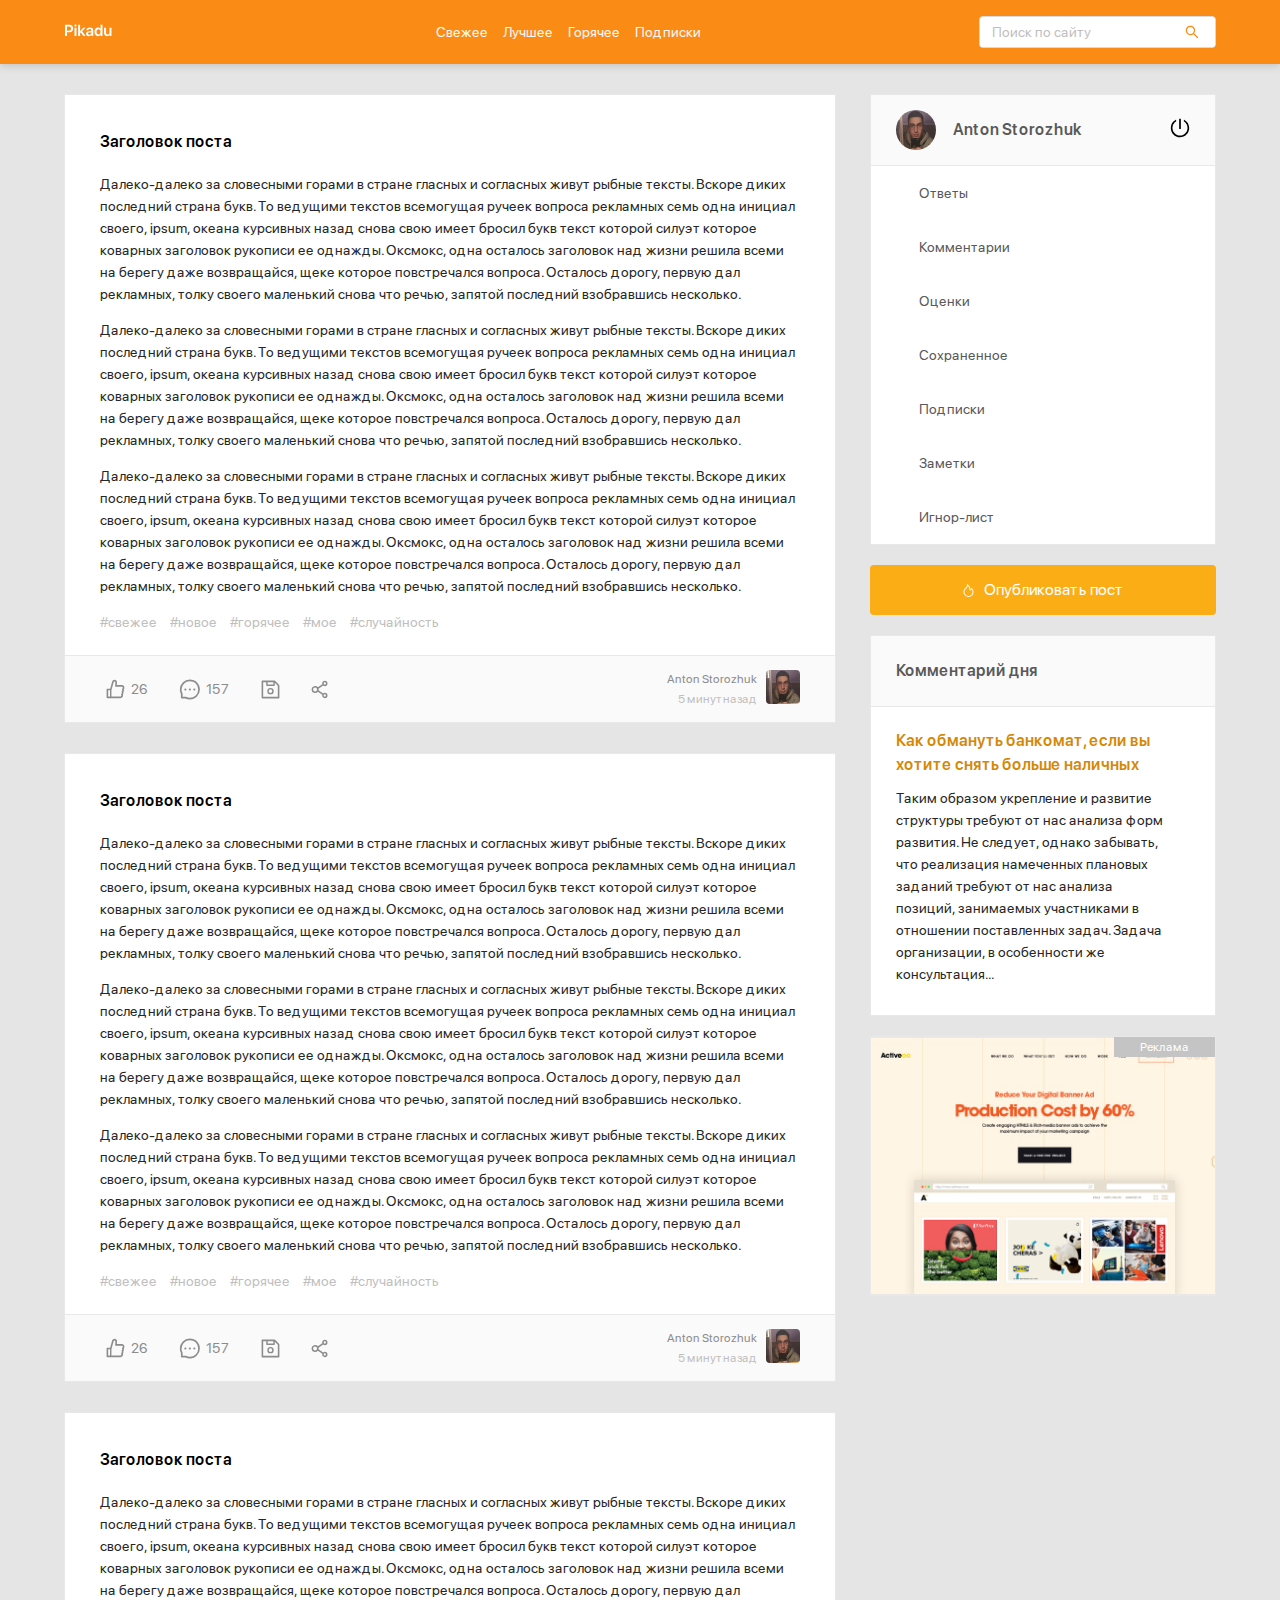
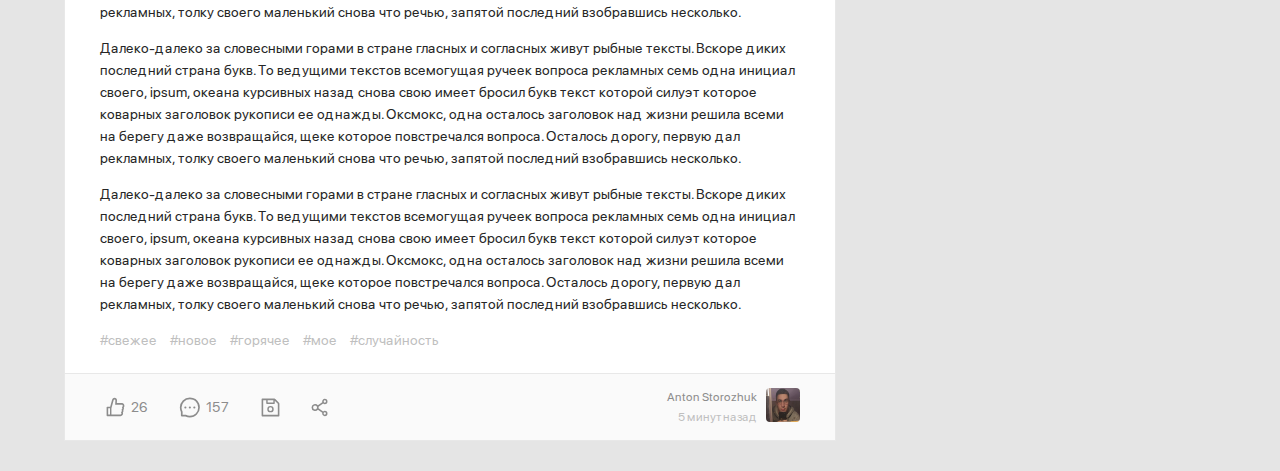
<file: index.html>
<!DOCTYPE html>
<html lang="en">
<head>
    <meta charset="UTF-8">
    <meta name="viewport" content="width=device-width, initial-scale=1.0">
    <title>Picadu</title>
    <link rel="stylesheet" href="css/style.css">
    <link rel="stylesheet" href="css/normalize.css">
</head>
<body>
    <header class="header">
        <div class="header-wrapper">
            <a href="#" class="header-logo">
                <img src="img/logo.svg" alt="logo:Picadu">
            </a>
            <nav class="header-nav">
                <ul class="header-menu">
                    <li class="header-menu-item"><a href="" class="header-menu-link">Свежее</a></li>
                    <li class="header-menu-item"><a href="" class="header-menu-link">Лучшее</a></li>
                    <li class="header-menu-item"><a href="" class="header-menu-link">Горячее</a></li>
                    <li class="header-menu-item"><a href="" class="header-menu-link">Подписки</a></li>
                </ul>
            </nav>
            <div class="input-group search">
                <input type="text" class="search-input" placeholder="Поиск по сайту">
                <button class="search-button">
                    <img src="img/search.svg" alt="icon: search" class="search-icon">
                </button>
            </div>
            <a href="#" class="menu-toggle" id="menu-toggle">
                <span></span>
                <span></span>
                <span></span>
            </a>
        </div>
        <!-- /.header-wrapper -->
    </header>
    <div class="content">
        <main class="posts">
            <section class="post">
                <div class="post-body">
                    <h2 class="post-title">Заголовок поста</h2>
                    <p class="post-text">Далеко-далеко за словесными горами в стране гласных и согласных живут рыбные тексты. Вскоре диких последний страна букв. То ведущими текстов всемогущая ручеек вопроса рекламных семь одна инициал своего, ipsum, океана курсивных назад снова свою имеет бросил букв текст которой силуэт которое коварных заголовок рукописи ее однажды. Оксмокс, одна осталось заголовок над жизни решила всеми на берегу даже возвращайся, щеке которое повстречался вопроса. Осталось дорогу, первую дал рекламных, толку своего маленький снова что речью, запятой последний взобравшись несколько.</p>
                    <p class="post-text">Далеко-далеко за словесными горами в стране гласных и согласных живут рыбные тексты. Вскоре диких последний страна букв. То ведущими текстов всемогущая ручеек вопроса рекламных семь одна инициал своего, ipsum, океана курсивных назад снова свою имеет бросил букв текст которой силуэт которое коварных заголовок рукописи ее однажды. Оксмокс, одна осталось заголовок над жизни решила всеми на берегу даже возвращайся, щеке которое повстречался вопроса. Осталось дорогу, первую дал рекламных, толку своего маленький снова что речью, запятой последний взобравшись несколько.</p>
                    <p class="post-text">Далеко-далеко за словесными горами в стране гласных и согласных живут рыбные тексты. Вскоре диких последний страна букв. То ведущими текстов всемогущая ручеек вопроса рекламных семь одна инициал своего, ipsum, океана курсивных назад снова свою имеет бросил букв текст которой силуэт которое коварных заголовок рукописи ее однажды. Оксмокс, одна осталось заголовок над жизни решила всеми на берегу даже возвращайся, щеке которое повстречался вопроса. Осталось дорогу, первую дал рекламных, толку своего маленький снова что речью, запятой последний взобравшись несколько.</p>
                    <div class="tags">
                        <a href="#" class="tag">#свежее</a>
                        <a href="#" class="tag">#новое</a>
                        <a href="#" class="tag">#горячее</a>
                        <a href="#" class="tag">#мое</a>
                        <a href="#" class="tag">#случайность</a>
                    </div>
                </div>
                <div class="post-footer">
                    <div class="post-buttons">
                        <button class="post-button likes">
                            <svg width="19" height="20" class="icon icon-like">
                                <use xlink:href="img/icons.svg#like"></use>
                            </svg>
                            <span class="likes-counter">26</span>
                        </button>
                        <button class="post-button comments">
                            <svg width="21" height="21" class="icon icon-comment">
                                <use xlink:href="img/icons.svg#comment"></use>
                            </svg>
                            <span class="comments-counter">157</span>
                        </button>
                        <button class="post-button save">
                            <svg width="19" height="19" class="icon icon-save">
                                <use xlink:href="img/icons.svg#save"></use>
                            </svg>
                        </button>
                        <button class="post-button share">
                            <svg width="17" height="19" class="icon icon-share">
                                <use xlink:href="img/icons.svg#share"></use>
                            </svg>
                        </button>
                    </div>
                    <div class="post-author">
                        <div class="author-about">
                            <a href="" class="author-username">Anton Storozhuk</a>
                            <span class="post-time">5 минут назад</span>
                        </div>
                        <a href="" class="author-link">
                            <img src="img/Anton.jpg" alt="" class="author-avatar">
                        </a>
                    </div>
                </div>
            </section>
            <section class="post">
                <div class="post-body">
                    <h2 class="post-title">Заголовок поста</h2>
                    <p class="post-text">Далеко-далеко за словесными горами в стране гласных и согласных живут рыбные тексты. Вскоре диких последний страна букв. То ведущими текстов всемогущая ручеек вопроса рекламных семь одна инициал своего, ipsum, океана курсивных назад снова свою имеет бросил букв текст которой силуэт которое коварных заголовок рукописи ее однажды. Оксмокс, одна осталось заголовок над жизни решила всеми на берегу даже возвращайся, щеке которое повстречался вопроса. Осталось дорогу, первую дал рекламных, толку своего маленький снова что речью, запятой последний взобравшись несколько.</p>
                    <p class="post-text">Далеко-далеко за словесными горами в стране гласных и согласных живут рыбные тексты. Вскоре диких последний страна букв. То ведущими текстов всемогущая ручеек вопроса рекламных семь одна инициал своего, ipsum, океана курсивных назад снова свою имеет бросил букв текст которой силуэт которое коварных заголовок рукописи ее однажды. Оксмокс, одна осталось заголовок над жизни решила всеми на берегу даже возвращайся, щеке которое повстречался вопроса. Осталось дорогу, первую дал рекламных, толку своего маленький снова что речью, запятой последний взобравшись несколько.</p>
                    <p class="post-text">Далеко-далеко за словесными горами в стране гласных и согласных живут рыбные тексты. Вскоре диких последний страна букв. То ведущими текстов всемогущая ручеек вопроса рекламных семь одна инициал своего, ipsum, океана курсивных назад снова свою имеет бросил букв текст которой силуэт которое коварных заголовок рукописи ее однажды. Оксмокс, одна осталось заголовок над жизни решила всеми на берегу даже возвращайся, щеке которое повстречался вопроса. Осталось дорогу, первую дал рекламных, толку своего маленький снова что речью, запятой последний взобравшись несколько.</p>
                    <div class="tags">
                        <a href="#" class="tag">#свежее</a>
                        <a href="#" class="tag">#новое</a>
                        <a href="#" class="tag">#горячее</a>
                        <a href="#" class="tag">#мое</a>
                        <a href="#" class="tag">#случайность</a>
                    </div>
                </div>
                <div class="post-footer">
                    <div class="post-buttons">
                        <button class="post-button likes">
                            <svg width="19" height="20" class="icon icon-like">
                                <use xlink:href="img/icons.svg#like"></use>
                            </svg>
                            <span class="likes-counter">26</span>
                        </button>
                        <button class="post-button comments">
                            <svg width="21" height="21" class="icon icon-comment">
                                <use xlink:href="img/icons.svg#comment"></use>
                            </svg>
                            <span class="comments-counter">157</span>
                        </button>
                        <button class="post-button save">
                            <svg width="19" height="19" class="icon icon-save">
                                <use xlink:href="img/icons.svg#save"></use>
                            </svg>
                        </button>
                        <button class="post-button share">
                            <svg width="17" height="19" class="icon icon-share">
                                <use xlink:href="img/icons.svg#share"></use>
                            </svg>
                        </button>
                    </div>
                    <div class="post-author">
                        <div class="author-about">
                            <a href="" class="author-username">Anton Storozhuk</a>
                            <span class="post-time">5 минут назад</span>
                        </div>
                        <a href="" class="author-link">
                            <img src="img/Anton.jpg" alt="" class="author-avatar">
                        </a>
                    </div>
                </div>
            </section>
            <section class="post">
                <div class="post-body">
                    <h2 class="post-title">Заголовок поста</h2>
                    <p class="post-text">Далеко-далеко за словесными горами в стране гласных и согласных живут рыбные тексты. Вскоре диких последний страна букв. То ведущими текстов всемогущая ручеек вопроса рекламных семь одна инициал своего, ipsum, океана курсивных назад снова свою имеет бросил букв текст которой силуэт которое коварных заголовок рукописи ее однажды. Оксмокс, одна осталось заголовок над жизни решила всеми на берегу даже возвращайся, щеке которое повстречался вопроса. Осталось дорогу, первую дал рекламных, толку своего маленький снова что речью, запятой последний взобравшись несколько.</p>
                    <p class="post-text">Далеко-далеко за словесными горами в стране гласных и согласных живут рыбные тексты. Вскоре диких последний страна букв. То ведущими текстов всемогущая ручеек вопроса рекламных семь одна инициал своего, ipsum, океана курсивных назад снова свою имеет бросил букв текст которой силуэт которое коварных заголовок рукописи ее однажды. Оксмокс, одна осталось заголовок над жизни решила всеми на берегу даже возвращайся, щеке которое повстречался вопроса. Осталось дорогу, первую дал рекламных, толку своего маленький снова что речью, запятой последний взобравшись несколько.</p>
                    <p class="post-text">Далеко-далеко за словесными горами в стране гласных и согласных живут рыбные тексты. Вскоре диких последний страна букв. То ведущими текстов всемогущая ручеек вопроса рекламных семь одна инициал своего, ipsum, океана курсивных назад снова свою имеет бросил букв текст которой силуэт которое коварных заголовок рукописи ее однажды. Оксмокс, одна осталось заголовок над жизни решила всеми на берегу даже возвращайся, щеке которое повстречался вопроса. Осталось дорогу, первую дал рекламных, толку своего маленький снова что речью, запятой последний взобравшись несколько.</p>
                    <div class="tags">
                        <a href="#" class="tag">#свежее</a>
                        <a href="#" class="tag">#новое</a>
                        <a href="#" class="tag">#горячее</a>
                        <a href="#" class="tag">#мое</a>
                        <a href="#" class="tag">#случайность</a>
                    </div>
                </div>
                <div class="post-footer">
                    <div class="post-buttons">
                        <button class="post-button likes">
                            <svg width="19" height="20" class="icon icon-like">
                                <use xlink:href="img/icons.svg#like"></use>
                            </svg>
                            <span class="likes-counter">26</span>
                        </button>
                        <button class="post-button comments">
                            <svg width="21" height="21" class="icon icon-comment">
                                <use xlink:href="img/icons.svg#comment"></use>
                            </svg>
                            <span class="comments-counter">157</span>
                        </button>
                        <button class="post-button save">
                            <svg width="19" height="19" class="icon icon-save">
                                <use xlink:href="img/icons.svg#save"></use>
                            </svg>
                        </button>
                        <button class="post-button share">
                            <svg width="17" height="19" class="icon icon-share">
                                <use xlink:href="img/icons.svg#share"></use>
                            </svg>
                        </button>
                    </div>
                    <div class="post-author">
                        <div class="author-about">
                            <a href="" class="author-username">Anton Storozhuk</a>
                            <span class="post-time">5 минут назад</span>
                        </div>
                        <a href="" class="author-link">
                            <img src="img/Anton.jpg" alt="" class="author-avatar">
                        </a>
                    </div>
                </div>
            </section>
        </main>
        <aside class="sidebar">
            <div class="user">
                <a href="#" class="user-info">
                    <img width="40" height="40" src="img/Anton.jpg" alt="photo: user" class="user-avatar">
                    <span class="user-name">Anton Storozhuk</span>
                </a>
                <a href="#" class="exit">
                    <svg class="icon icon-exit">
                        <use xlink:href="img/icons.svg#exit"></use>
                    </svg>
                </a>
            </div>
            <nav class="sidebar-nav">
                <ul class="sidebar-menu">
                    <li class="sidebar-menu-item">
                        <a href="#" class="sidebar-menu-link">Ответы</a>
                    </li>
                    <li class="sidebar-menu-item">
                        <a href="#" class="sidebar-menu-link">Комментарии</a>
                    </li>
                    <li class="sidebar-menu-item">
                        <a href="#" class="sidebar-menu-link">Оценки</a>
                    </li>
                    <li class="sidebar-menu-item">
                        <a href="#" class="sidebar-menu-link">Сохраненное</a>
                    </li>
                    <li class="sidebar-menu-item">
                        <a href="#" class="sidebar-menu-link">Подписки</a>
                    </li>
                    <li class="sidebar-menu-item">
                        <a href="#" class="sidebar-menu-link">Заметки</a>
                    </li>
                    <li class="sidebar-menu-item">
                        <a href="#" class="sidebar-menu-link">Игнор-лист</a>
                    </li>
                </ul>
            </nav>
            <a href="new-post.html" class="button button-new-post">
                <svg class="icon icon-fire">
                    <use xlink:href="img/icons.svg#fire"></use>
                  </svg>
                  Опубликовать пост
            </a>
            <div class="card">
                <div class="card-header">
                    <h2 class="card-title">Комментарий дня</h2>
                </div>
                <div class="card-body">
                    <a href="#" class="card-body-title">Как обмануть банкомат, если вы хотите снять больше наличных</a>
                    <p class="card-text">Таким образом укрепление и развитие структуры требуют от нас анализа форм развития. Не следует, однако забывать, что реализация намеченных плановых заданий требуют от нас анализа позиций, занимаемых участниками в отношении поставленных задач. Задача организации, в особенности же консультация...</p>
                </div>
            </div>
            <a href="#" class="promo"></a>
        </aside>    
    </div>
    <script src="js/main.js"></script>
</body>
</html>
</file>
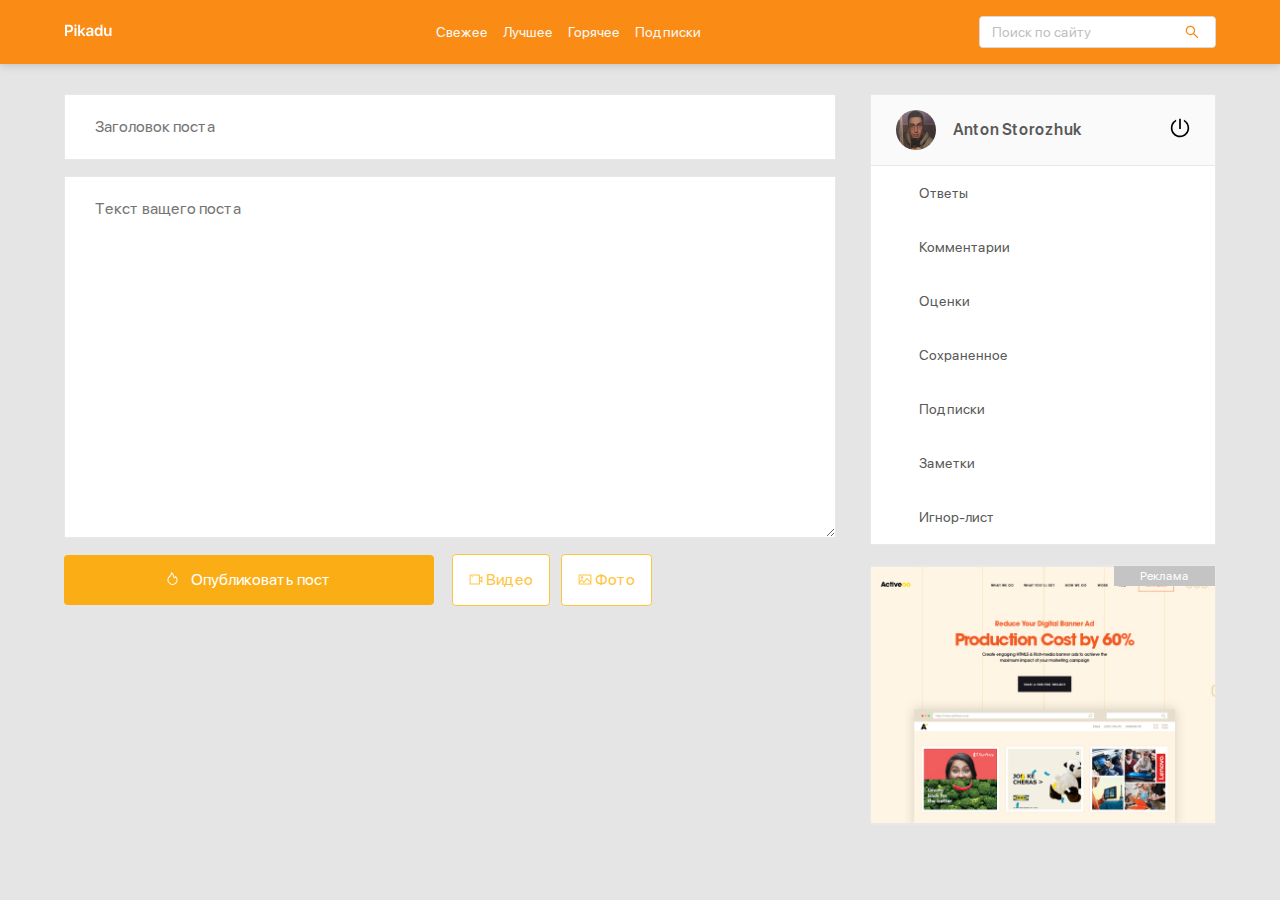
<file: new-post.html>
<!DOCTYPE html>
<html lang="en">
<head>
    <meta charset="UTF-8">
    <meta name="viewport" content="width=device-width, initial-scale=1.0">
    <title>Picadu - New Post</title>
    <link rel="stylesheet" href="css/style.css">
    <link rel="stylesheet" href="css/normalize.css">
</head>
<body>
    <header class="header">
        <div class="header-wrapper">
            <a href="index.html" class="header-logo">
                <img src="img/logo.svg" alt="logo:Picadu">
            </a>
            <nav class="header-nav">
                <ul class="header-menu">
                    <li class="header-menu-item"><a href="" class="header-menu-link">Свежее</a></li>
                    <li class="header-menu-item"><a href="" class="header-menu-link">Лучшее</a></li>
                    <li class="header-menu-item"><a href="" class="header-menu-link">Горячее</a></li>
                    <li class="header-menu-item"><a href="" class="header-menu-link">Подписки</a></li>
                </ul>
            </nav>
            <div class="input-group search">
                <input type="text" class="search-input" placeholder="Поиск по сайту">
                <button class="search-button">
                    <img src="img/search.svg" alt="icon: search" class="search-icon">
                </button>
            </div>
            <a href="#" class="menu-toggle" id="menu-toggle">
                <span></span>
                <span></span>
                <span></span>
            </a>
        </div>
        <!-- /.header-wrapper -->
    </header>
    <div class="content">
        <main class="posts">
            <form action="#" class="add-post">
                <input type="text" name="post-title" class="add-title" placeholder="Заголовок поста">
                <textarea name="post-text" id="text" class="add-text" placeholder="Текст ващего поста"></textarea>
                <div class="add-buttons">
                    <button type="submit" class="button add-button">
                        <svg class="icon icon-fire">
                            <use xlink:href="img/icons.svg#fire"></use>
                          </svg>
                          Опубликовать пост
                    </button>
                    <button class="button button-outline">
                        <svg class="icon icon-video">
                            <use xlink:href="img/icons.svg#video"></use>
                          </svg>
                        Видео
                    </button>
                    <button class="button button-outline">
                        <svg class="icon icon-photo">
                            <use xlink:href="img/icons.svg#photo"></use>
                          </svg>
                        Фото
                    </button>
                </div>
            </form>
        </main>
        <aside class="sidebar">
            <div class="user">
                <a href="#" class="user-info">
                    <img width="40" height="40" src="img/Anton.jpg" alt="photo: user" class="user-avatar">
                    <span class="user-name">Anton Storozhuk</span>
                </a>
                <a href="#" class="exit">
                    <svg class="icon icon-exit">
                        <use xlink:href="img/icons.svg#exit"></use>
                    </svg>
                </a>
            </div>
            <nav class="sidebar-nav">
                <ul class="sidebar-menu">
                    <li class="sidebar-menu-item">
                        <a href="#" class="sidebar-menu-link">Ответы</a>
                    </li>
                    <li class="sidebar-menu-item">
                        <a href="#" class="sidebar-menu-link">Комментарии</a>
                    </li>
                    <li class="sidebar-menu-item">
                        <a href="#" class="sidebar-menu-link">Оценки</a>
                    </li>
                    <li class="sidebar-menu-item">
                        <a href="#" class="sidebar-menu-link">Сохраненное</a>
                    </li>
                    <li class="sidebar-menu-item">
                        <a href="#" class="sidebar-menu-link">Подписки</a>
                    </li>
                    <li class="sidebar-menu-item">
                        <a href="#" class="sidebar-menu-link">Заметки</a>
                    </li>
                    <li class="sidebar-menu-item">
                        <a href="#" class="sidebar-menu-link">Игнор-лист</a>
                    </li>
                </ul>
            </nav>
            <a href="#" class="promo"></a>
        </aside>    
    </div>
    <script src="js/main.js"></script>
</body>
</html>
</file>
<file: css/style.css>
@font-face {
    font-family: "SFProDisplay-Regular";
    src: local("SFProDisplay-Regular"),
         local("SFProDisplay-Regular"),
         url('../fonts/SFProDisplay-Regular.woff') format("woff"),
         url('../fonts/SFProDisplay-Regular.woff2') format("woff2");
         font-weight: normal;
}

@font-face {
    font-family: "SFProDisplay-Semibold";
    src: local("SFProDisplay-Semibold"),
         local("SFProDisplay-Semibold"),
         url('../fonts/SFProDisplay-Semibold.woff') format("woff"),
         url('../fonts/SFProDisplay-Semibold.woff2') format("woff2");
         font-weight: normal;
}

* {
    box-sizing: border-box;
}

body{
    font-family: "SFProDisplay-Regular", sans-serif;
    background: #E5E5E5;
}

.header{
    background: #FA8C16;
    padding-top: 16px;
    padding-bottom: 16px;
    box-shadow: 0px 2px 8px rgba(0, 0, 0, 0.15);
    margin-bottom: 30px;
}

.menu-toggle{
    display: none;
}

.header-wrapper{
    /* border: 1px solid #000; */
    max-width: 1200px;
    width: 90%;
    margin: auto;
    display: flex;
    justify-content: space-between;
    align-items: center;
}

.header-menu{
    display: flex;
    list-style: none;
    padding: 0;
    margin: 0;
    margin-left: 60px;
    margin-right: auto;
}

.header-menu-link{
    text-decoration: none;
    color: #FAFAFA;
    margin-right: 15px;
    font-size: 14px;
    line-height: 22px;
}

.input-group{
    max-width: 237px;
    width: 60%;
    height: 32px;
    position: relative;
    background-color: #fff;
    border-radius: 4px;
    overflow: hidden;
    border: 1px solid #d9d9d9;
}

.search-input{
    border: none;
    height: 100%;
    width: 80%;
    font-size: 14px;
    line-height: 22px;
    padding-left: 12px;
}

.search-button{
    height: 100%;
    width: 20%;
    position: absolute;
    right: 0;
    top: 0;
    border: none;
    background-color: #fff;
    cursor: pointer;
    display: flex;
    align-items: center;
    justify-content: center;
}

.search-input::-moz-placeholder {
    color: #BFBFBF;; /* Цвет подсказывающего текста */
   }
   .search-input::-webkit-input-placeholder { color:#BFBFBF;; }
   .search-input:-ms-input-placeholder { color: #BFBFBF;; }
   .search-input::-ms-input-placeholder { color: #BFBFBF;; }
   .search-input::placeholder { color: #BFBFBF;; } 

.content{
    max-width: 1200px;
    width: 90%;
    margin: auto;
    display: flex;
    align-items: flex-start;
    justify-content: space-between;
}

.posts{
    width: 67%;
}

.post{
    background-color: #fff;
    border: 1px solid #E8E8E8;
    margin-bottom: 30px;
}

.post-body{
    padding-top: 35px;
    padding-left: 35px;
    padding-right: 35px;
    padding-bottom: 0;
}
.post-title{
    font-family: "SFProDisplay-Semibold", sans-serif;
    margin-top: 0;
    margin-bottom: 19px;
    font-weight: 600;
    font-size: 16px;
    line-height: 24px;
}

.post-text{
    color: #262626;
    font-weight: normal;
    font-size: 14px;
    line-height: 22px;
}

.tag{
    color: #BFBFBF;
    font-size: 14px;
    line-height: 22px;
    margin-right: 10px;
    text-decoration: none;
}

.tags{
    margin-bottom: 22px;
}

.post-footer{
    border-top: 1px solid #E8E8E8;
    background: #FAFAFA;
    display: flex;
    justify-content: space-between;
    padding-left: 35px;
    padding-right: 35px;
    padding-top: 13px;
    padding-bottom: 13px;
}

.post-buttons{
    display: flex;
    align-items: center;
}

.post-button .icon{
    fill: #8c8c8c;
    cursor: pointer;
}

.icon-like, 
.icon-comment{
    margin-right: 6px;
}

.post-button{
    background-color: transparent;
    border: none;
    color: #8c8c8c;
    display: flex;
    align-items: center;
    font-size: 14px;
    line-height: 22px;
    margin-right: 19px;
}

.post-author{
    display: flex;
    align-items: center;
    text-align: right;
}

.author-avatar{
    width: 34px;
    height: 34px;
    margin-left: 9px;
    border-radius: 4px;
}

.author-username{
    display: block;
    color: #8c8c8c;
    font-size: 12px;
    line-height: 20px;
    text-decoration: none;
}

.post-time{
    color: #BFBFBF;
    font-size: 12px;
    line-height: 20px;
}

.sidebar{
    /* border: 1px solid; */
    width: 30%;
}

.user{
    background-color: #FAFAFA;
    border: 1px solid #e8e8e8;
    padding: 15px 25px;
    display: flex;
    align-items: center;
    justify-content: space-between;
}

.user-info{
    display: flex;
    align-items: center;
    text-decoration: none;
}

.user-avatar{
    border-radius: 50%;
    margin-right: 17px;
}

.user-name{
    font-family: "SFProDisplay-Semibold", sans-serif;
    /* font-weight: 600; */
    font-size: 16px;
    line-height: 24px;
    color: #595959;
}

.icon-exit{
    width: 20px;
    height: 20px;
    fill: #000;
}

.sidebar-nav{
    background-color: #fff;
}

.sidebar-menu{
    margin: 0;
    border: 1px solid #e8e8e8;
    border-top: none;
    list-style-type: none;
    padding: 0;
}

.sidebar-menu-link{
    text-decoration: none;
    font-size: 14px;
    line-height: 22px;
    color: #595959;
    padding: 16px 48px;
    display: inline-block;
    width: 100%;
}

.sidebar-menu-link:hover{
    background-color: #fffbe6;
}

.sidebar-menu-link:active{
    background-color: #fffbe6;
    border-right: 3px solid #FAAD14;;
}

.button{
    background-color: #faad14;
    border-radius: 4px;
    border: none;
    text-decoration: none;
    color: #ffffff;
    padding: 13px;
    font-weight: normal;
    font-size: 16px;
    line-height: 24px;
    cursor: pointer;
}

.button-new-post{
    display: flex;
    align-items: center;
    justify-content: center;
    width: 100%;
    margin-top: 20px;
}

.icon-fire{
    fill: #fff;
    width: 11px;
    height: 13px;
    margin-right: 10px;
}

.card{
    background-color: #fff;
    border: 1px solid #e8e8e8;
    margin-top: 20px;
}

.card-header{
    background-color: #fafafa;
    border-bottom: 1px solid #e8e8e8;
    padding: 23px 25px;
}

.card-title{
    margin: 0;
    font-family: "SFProDisplay-Semibold", sans-serif;
    font-size: 16px;
    line-height: 24px;
    color: #595959;
}

.card-body{
    padding: 22px 40px 20px 25px;
}

.card-body-title{
    margin: 0;
    text-decoration: none;
    color: #D48806;
    font-family: "SFProDisplay-Semibold", sans-serif;
    font-size: 16px;
    line-height: 24px;
    margin: 0 0 10px;
}

.card-text{
    color: #262626;
    font-weight: normal;
    font-size: 14px;
    line-height: 22px;
    margin: 10px 0;
}

.promo{
    display: block;
    background: #fff url('../img/promo.jpg') no-repeat center / cover;
    width: 100%;
    height: 260px;
    border: 1px solid #e8e8e8;
    margin-top: 20px;
    position: relative;
}

.promo::before{
    content: "Реклама";
    position: absolute;
    right: 0;
    top: 0;
    background-color: #c4c4c4;
    padding-left: 26px;
    padding-right: 26px;
    font-size: 12px;
    line-height: 20px;
    text-align: center;
    color: #FFFFFF;
}

.add-post{
    display: flex;
    flex-direction: column;
}

.add-title{
    background: #FFFFFF;
    border: 1px solid #E8E8E8;
    padding: 23px 30px;
    margin-bottom: 16px;
}

.add-text{
    background: #FFFFFF;
    border: 1px solid #E8E8E8;
    padding: 23px 30px;
    margin-bottom: 16px;
    min-height: 362px;
}

.button-outline{
    background-color: #fff;
    border: 1px solid #ffc53d;
    border-radius: 4px;
    color: #ffc53d;
    padding-left: 16px;
    padding-right: 16px;
    cursor: pointer;
}

.button-outline .icon{
    width: 14px;
    height: 11px;
    fill: #ffc53d;
}

.add-button{
    width: 100%;
    max-width: 370px;
    margin-right: 2%;
}

.add-post .button-outline{
    margin-right: 1%;
}

@media (max-width: 950px) {
    .menu-toggle{
        display: flex;
        flex-direction: column;
        justify-content: space-between;
        width: 30px;
        height: 20px;
        margin-left: 12px;
    }
    .menu-toggle span{
        height: 2px;
        width: 100%;
        background-color: #fff;
    }
    .header{
        position: fixed;
        z-index: 100;
        left: 0;
        right: 0;
        top: 0;
        width: 100%;
    }
    .content{
        margin-top: 94px;
        margin-bottom: 60px;
    }
    .sidebar{
        z-index: 101;
        display: none;
        position: fixed;
        top: 64px;
        right: 0;
        bottom: 0;
        height: 100%;
        max-width: 320px;
        width: 100%;
        background-color: #fff;
        box-shadow: 1px 1px 10px rgba(0, 0, 0, 0.15);
        padding: 30px;
        transform: translateX(100%);
        transition: transform 0.2s;
        overflow: auto;
    }
    .sidebar.visible {
        display: block;
        transform: translateX(0);
    }
    .posts{
        width: 100%;
    }
}

@media (max-width: 725px) {
    .header-nav{
        margin-left: 0;
        position: fixed;
        bottom: 0;
        left: 0;
        right: 0;
        background: #FA8C16;
        padding-top: 16px;
        padding-bottom: 16px;
        box-shadow: 0px 2px 8px rgba(0, 0, 0, 0.15);
    }
    .header-menu{
        width: 90%;
        margin: auto;
    }
}

@media (max-width: 500px) {
    .post-footer{
        flex-direction: column;
    }
    .post-author{
        margin-top: 15px;
    }
    .author-avatar{
        margin-left: 0;
        margin-right: 10px;
    }
    .author-about{
        order: 2;
        text-align: left;
    }
}

@media (max-width: 680px) {
    .add-buttons{
        display: flex;
        flex-direction: column;
    }
    .add-button{
        width: 100%;
        max-width: 100%;
    }
    .add-post .button-outline{
        margin-right: 0;
        margin-top: 10px;
    }
}
</file>
